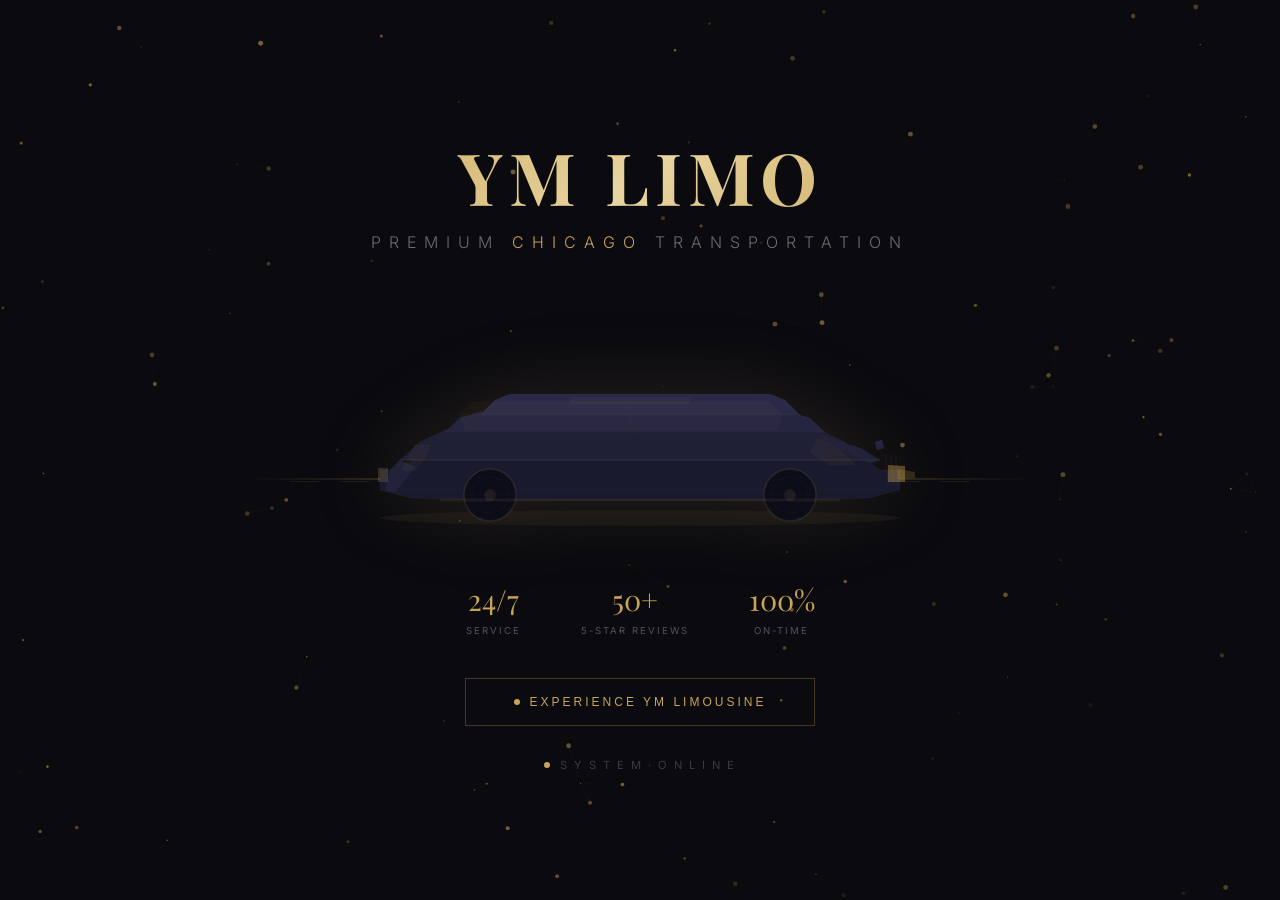
<file: showcase.html>
<!DOCTYPE html>
<html>
<head>
<meta charset="UTF-8">
<title>YM Limo — Coming Soon</title>
<style>
@import url('https://fonts.googleapis.com/css2?family=Playfair+Display:wght@400;700&family=Inter:wght@300;600&display=swap');

*{margin:0;padding:0;box-sizing:border-box}

body {
  background: #0a0a0f;
  min-height: 100vh;
  display: flex;
  align-items: center;
  justify-content: center;
  overflow: hidden;
  font-family: 'Inter', sans-serif;
}

#canvas {
  position: fixed;
  top: 0; left: 0;
  width: 100vw;
  height: 100vh;
  z-index: 0;
}

.content {
  position: relative;
  z-index: 1;
  text-align: center;
  color: #fff;
  max-width: 800px;
  padding: 40px;
}

.logo {
  font-family: 'Playfair Display', serif;
  font-size: 4.5rem;
  font-weight: 700;
  letter-spacing: 6px;
  margin-bottom: 8px;
  background: linear-gradient(135deg, #c8a456, #e8d5a0, #c8a456);
  -webkit-background-clip: text;
  -webkit-text-fill-color: transparent;
  text-shadow: none;
  animation: shimmer 3s ease-in-out infinite;
}

@keyframes shimmer {
  0%,100% { filter: brightness(1); }
  50% { filter: brightness(1.3); }
}

.tagline {
  font-size: 1rem;
  color: rgba(255,255,255,0.4);
  letter-spacing: 8px;
  text-transform: uppercase;
  margin-bottom: 48px;
  font-weight: 300;
}

.tagline span { color: #c8a456; }

.car-container {
  position: relative;
  width: 700px;
  height: 240px;
  margin: 0 auto 40px;
  perspective: 1000px;
}

.car-track {
  position: absolute;
  bottom: 60px;
  left: -50px;
  right: -50px;
  height: 2px;
  background: linear-gradient(90deg, transparent, rgba(200,164,86,0.2) 20%, rgba(200,164,86,0.2) 80%, transparent);
}

.car-svg {
  width: 100%;
  height: 100%;
  filter: drop-shadow(0 0 40px rgba(200,164,86,0.15));
  animation: floatCar 4s ease-in-out infinite;
}

@keyframes floatCar {
  0%,100% { transform: translateY(0) rotate(0deg); }
  50% { transform: translateY(-6px) rotate(0.3deg); }
}

.road-lines {
  position: absolute;
  bottom: 58px;
  left: 0;
  right: 0;
  height: 1px;
  background: repeating-linear-gradient(90deg, rgba(200,164,86,0.1) 0px, rgba(200,164,86,0.1) 30px, transparent 30px, transparent 50px);
  animation: roadMove 2s linear infinite;
}

@keyframes roadMove {
  from { transform: translateX(0); }
  to { transform: translateX(-50px); }
}

.stats {
  display: flex;
  justify-content: center;
  gap: 60px;
  margin-bottom: 40px;
}

.stat {
  text-align: center;
}

.stat-num {
  font-family: 'Playfair Display', serif;
  font-size: 1.8rem;
  color: #c8a456;
  display: block;
}

.stat-label {
  font-size: 0.6rem;
  color: rgba(255,255,255,0.3);
  letter-spacing: 2px;
  text-transform: uppercase;
}

.cta {
  display: inline-flex;
  align-items: center;
  gap: 10px;
  padding: 16px 48px;
  border: 1px solid rgba(200,164,86,0.3);
  color: #c8a456;
  font-size: 0.75rem;
  letter-spacing: 3px;
  text-transform: uppercase;
  text-decoration: none;
  transition: all 0.4s;
  background: transparent;
  cursor: pointer;
}

.cta:hover {
  background: rgba(200,164,86,0.1);
  border-color: #c8a456;
  transform: translateY(-2px);
}

.glow-dot {
  display: inline-block;
  width: 6px;
  height: 6px;
  background: #c8a456;
  border-radius: 50%;
  animation: pulse 2s ease-in-out infinite;
}

@keyframes pulse {
  0%,100% { opacity: 1; transform: scale(1); box-shadow: 0 0 8px rgba(200,164,86,0.5); }
  50% { opacity: 0.5; transform: scale(0.8); box-shadow: 0 0 20px rgba(200,164,86,0.2); }
}

.status-line {
  display: flex;
  align-items: center;
  justify-content: center;
  gap: 10px;
  font-size: 0.7rem;
  color: rgba(255,255,255,0.2);
  letter-spacing: 2px;
  margin-top: 32px;
}
</style>
</head>
<body>

<canvas id="canvas"></canvas>

<div class="content">
  <div class="logo">YM LIMO</div>
  <div class="tagline">Premium <span>Chicago</span> Transportation</div>

  <div class="car-container">
    <div class="road-lines"></div>
    <div class="car-track"></div>
    <div class="car-svg">
      <svg viewBox="0 0 700 240" fill="none" xmlns="http://www.w3.org/2000/svg">
        <!-- Shadow glow -->
        <ellipse cx="350" cy="218" rx="260" ry="8" fill="rgba(200,164,86,0.06)"/>
        <!-- Body -->
        <path d="M90 170 L110 170 L130 155 L170 142 L530 142 L570 155 L590 170 L610 170 L610 190 L580 198 L520 200 L180 200 L120 198 L90 190 Z" fill="#1a1a2e" stroke="rgba(200,164,86,0.08)" stroke-width=".5"/>
        <path d="M110 160 L130 142 L155 130 L530 130 L555 142 L575 160 Z" fill="#1f1f35" stroke="rgba(200,164,86,0.08)" stroke-width=".5"/>
        <path d="M155 132 L170 118 L190 112 L500 112 L520 118 L535 132 Z" fill="#252540" stroke="rgba(200,164,86,0.06)" stroke-width=".5"/>
        <!-- Roof -->
        <path d="M190 115 L205 100 L220 94 L480 94 L495 100 L510 115 Z" fill="#2a2a48" stroke="rgba(200,164,86,0.06)" stroke-width=".5"/>
        <!-- Hood -->
        <path d="M530 135 L570 148 L590 160 L580 163 L550 148 L535 142 Z" fill="#22223a" stroke="rgba(200,164,86,0.05)" stroke-width=".5"/>
        <!-- Trunk -->
        <path d="M110 160 L100 170 L95 190 L105 192 L115 180 L125 167 Z" fill="#22223a" stroke="rgba(200,164,86,0.05)" stroke-width=".5"/>
        <!-- Windshield -->
        <path d="M528 138 L550 150 L565 165 L540 165 L520 152 Z" fill="rgba(200,164,86,0.05)" stroke="rgba(200,164,86,0.08)" stroke-width=".5"/>
        <!-- Rear window -->
        <path d="M125 145 L118 158 L112 170 L125 170 L135 158 L140 145 Z" fill="rgba(200,164,86,0.05)" stroke="rgba(200,164,86,0.08)" stroke-width=".5"/>
        <!-- Side windows -->
        <path d="M170 115 L182 102 L480 102 L492 115 L488 130 L175 130 Z" fill="rgba(200,164,86,0.03)" stroke="rgba(200,164,86,0.06)" stroke-width=".5"/>
        <!-- Window divider B-pillar -->
        <line x1="340" y1="102" x2="340" y2="130" stroke="rgba(200,164,86,0.06)" stroke-width=".5"/>
        <!-- Chrome trim -->
        <line x1="110" y1="160" x2="590" y2="160" stroke="rgba(200,164,86,0.1)" stroke-width="1"/>
        <line x1="105" y1="190" x2="595" y2="190" stroke="rgba(200,164,86,0.05)" stroke-width=".5"/>
        <!-- Headlight -->
        <path d="M598 165 L615 166 L615 182 L598 182 Z" fill="#c8a456" opacity="0.4"/>
        <path d="M608 169 L625 172 L625 178 L608 179 Z" fill="#c8a456" opacity="0.2" id="hglow"/>
        <!-- Taillight -->
        <path d="M88 168 L98 168 L98 182 L88 182 Z" fill="rgba(200,164,86,0.2)"/>
        <!-- Grille vertical bars -->
        <rect x="595" y="155" width="1.5" height="30" fill="rgba(200,164,86,0.06)" transform="rotate(-5 595 155)"/>
        <rect x="600" y="155" width="1.5" height="30" fill="rgba(200,164,86,0.06)" transform="rotate(-5 600 155)"/>
        <rect x="605" y="155" width="1.5" height="30" fill="rgba(200,164,86,0.06)" transform="rotate(-5 605 155)"/>
        <!-- Front wheel -->
        <g>
          <circle cx="500" cy="195" r="26" fill="#0d0d1a" stroke="rgba(200,164,86,0.12)" stroke-width="1.5"/>
          <circle cx="500" cy="195" r="18" fill="none" stroke="rgba(200,164,86,0.06)" stroke-width=".5"/>
          <circle cx="500" cy="195" r="6" fill="rgba(200,164,86,0.1)"/>
          <line x1="500" y1="171" x2="500" y2="219" stroke="rgba(200,164,86,0.04)" stroke-width=".5"/>
          <line x1="476" y1="195" x2="524" y2="195" stroke="rgba(200,164,86,0.04)" stroke-width=".5"/>
        </g>
        <!-- Rear wheel -->
        <g>
          <circle cx="200" cy="195" r="26" fill="#0d0d1a" stroke="rgba(200,164,86,0.12)" stroke-width="1.5"/>
          <circle cx="200" cy="195" r="18" fill="none" stroke="rgba(200,164,86,0.06)" stroke-width=".5"/>
          <circle cx="200" cy="195" r="6" fill="rgba(200,164,86,0.1)"/>
          <line x1="200" y1="171" x2="200" y2="219" stroke="rgba(200,164,86,0.04)" stroke-width=".5"/>
          <line x1="176" y1="195" x2="224" y2="195" stroke="rgba(200,164,86,0.04)" stroke-width=".5"/>
        </g>
        <!-- Underglow -->
        <line x1="150" y1="200" x2="550" y2="200" stroke="rgba(200,164,86,0.08)" stroke-width="3"/>
        <!-- Side mirror -->
        <path d="M585 142 L592 140 L594 148 L587 150 Z" fill="#252540" stroke="rgba(200,164,86,0.06)" stroke-width=".5"/>
        <!-- Door line -->
        <line x1="345" y1="135" x2="345" y2="192" stroke="rgba(200,164,86,0.05)" stroke-width=".3"/>
        <!-- Sunroof -->
        <rect x="280" y="98" width="120" height="6" rx="2" fill="rgba(200,164,86,0.04)" stroke="rgba(200,164,86,0.04)" stroke-width=".5"/>
      </svg>
    </div>
  </div>

  <div class="stats">
    <div class="stat"><span class="stat-num">24/7</span><span class="stat-label">Service</span></div>
    <div class="stat"><span class="stat-num">50+</span><span class="stat-label">5-Star Reviews</span></div>
    <div class="stat"><span class="stat-num">100%</span><span class="stat-label">On-Time</span></div>
  </div>

  <button class="cta" onclick="window.location.reload()">
    <span class="glow-dot"></span>
    Experience YM Limousine
  </button>

  <div class="status-line">
    <span class="glow-dot"></span>
    S Y S T E M  ·  O N L I N E
  </div>
</div>

<script>
// Particle system
const canvas = document.getElementById('canvas');
const ctx = canvas.getContext('2d');
let particles = [];
let mouseX = 0, mouseY = 0;

function resize() {
  canvas.width = window.innerWidth;
  canvas.height = window.innerHeight;
}
resize();
window.addEventListener('resize', resize);

document.addEventListener('mousemove', e => {
  mouseX = e.clientX;
  mouseY = e.clientY;
});

class Particle {
  constructor() {
    this.reset();
  }
  reset() {
    this.x = Math.random() * canvas.width;
    this.y = Math.random() * canvas.height;
    this.size = Math.random() * 2 + 0.5;
    this.speedX = (Math.random() - 0.5) * 0.3;
    this.speedY = (Math.random() - 0.5) * 0.3;
    this.opacity = Math.random() * 0.5 + 0.1;
    this.hue = 40 + Math.random() * 15;
  }
  update() {
    this.x += this.speedX;
    this.y += this.speedY;
    if (this.x < 0 || this.x > canvas.width || this.y < 0 || this.y > canvas.height) {
      this.reset();
    }
    const dx = mouseX - this.x;
    const dy = mouseY - this.y;
    const dist = Math.sqrt(dx * dx + dy * dy);
    if (dist < 120) {
      this.x -= dx * 0.008;
      this.y -= dy * 0.008;
    }
  }
  draw() {
    ctx.beginPath();
    ctx.arc(this.x, this.y, this.size, 0, Math.PI * 2);
    ctx.fillStyle = `rgba(200, 164, 86, ${this.opacity})`;
    ctx.fill();
  }
}

for (let i = 0; i < 120; i++) particles.push(new Particle());

function animate() {
  ctx.clearRect(0, 0, canvas.width, canvas.height);
  
  // Draw connecting lines
  for (let i = 0; i < particles.length; i++) {
    for (let j = i + 1; j < particles.length; j++) {
      const dx = particles[i].x - particles[j].x;
      const dy = particles[i].y - particles[j].y;
      const dist = Math.sqrt(dx * dx + dy * dy);
      if (dist < 100) {
        ctx.beginPath();
        ctx.moveTo(particles[i].x, particles[i].y);
        ctx.lineTo(particles[j].x, particles[j].y);
        ctx.strokeStyle = `rgba(200, 164, 86, ${0.05 * (1 - dist / 100)})`;
        ctx.stroke();
      }
    }
  }
  
  particles.forEach(p => { p.update(); p.draw(); });
  requestAnimationFrame(animate);
}
animate();
</script>
</body>
</html>
</file>
